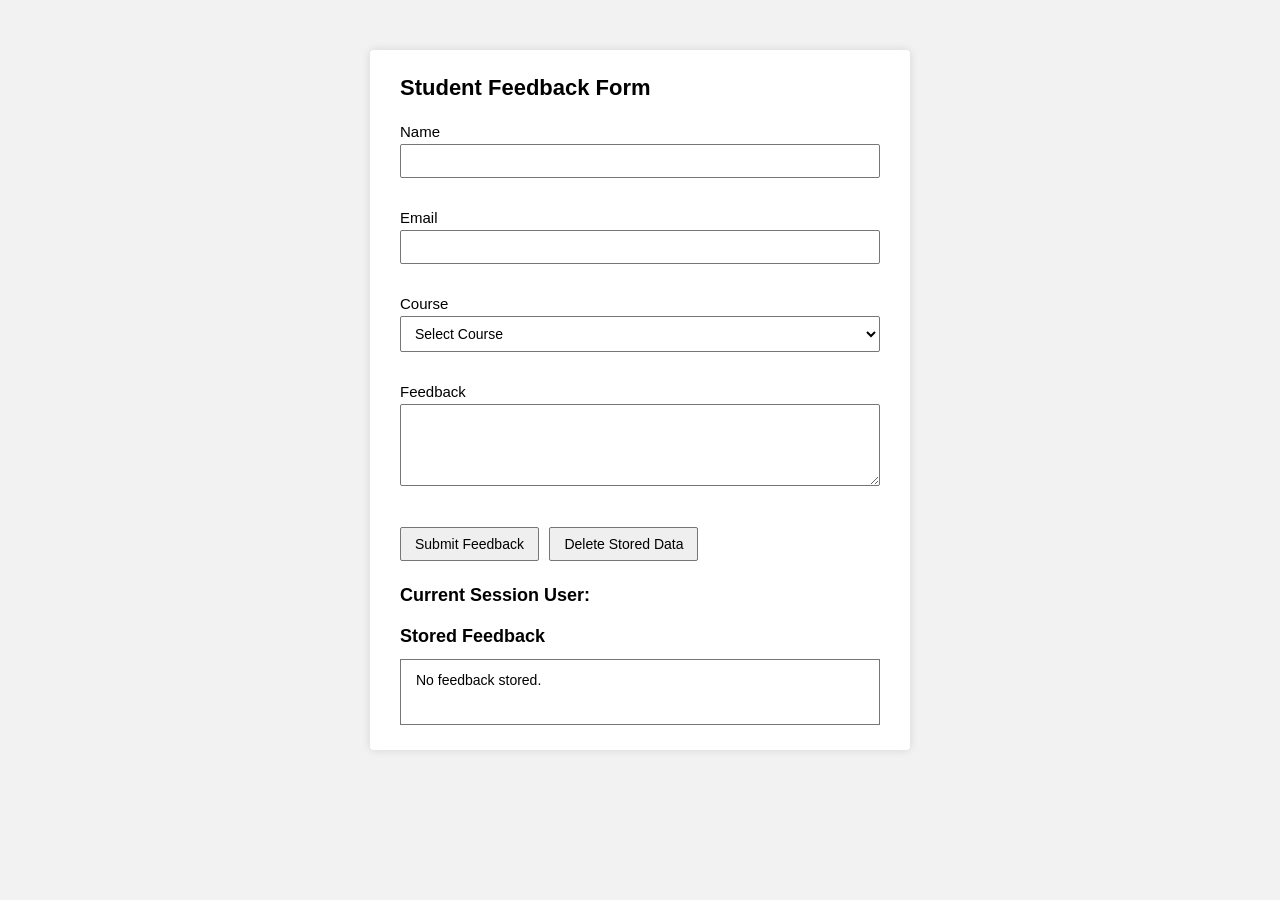
<file: assignment 3/index.html>
<!DOCTYPE html>
<html lang="en">
<head>
    <meta charset="UTF-8">
    <meta name="viewport" content="width=device-width, initial-scale=1.0">
    <title>Student Feedback Form</title>
    <link rel="stylesheet" href="style.css">
</head>
<body>

    <div class="container">
        <h2>Student Feedback Form</h2>

        <form id="feedbackForm" novalidate>
            <div class="form-group">
                <label for="name">Name</label>
                <input type="text" id="name" placeholder="">
                <div class="error" id="nameError"></div>
            </div>

            <div class="form-group">
                <label for="email">Email</label>
                <input type="email" id="email" placeholder="">
                <div class="error" id="emailError"></div>
            </div>

            <div class="form-group">
                <label for="course">Course</label>
                <select id="course">
                    <option value="">Select Course</option>
                    <option value="Computer Science">Computer Science</option>
                    <option value="Information Technology">Information Technology</option>
                    <option value="Electronics">Electronics</option>
                    <option value="Mechanical Engineering">Mechanical Engineering</option>
                    <option value="Civil Engineering">Civil Engineering</option>
                </select>
                <div class="error" id="courseError"></div>
            </div>

            <div class="form-group">
                <label for="feedback">Feedback</label>
                <textarea id="feedback" rows="4"></textarea>
                <div class="error" id="feedbackError"></div>
            </div>

            <div class="btn-group">
                <button type="submit" id="submitBtn">Submit Feedback</button>
                <button type="button" id="deleteBtn">Delete Stored Data</button>
            </div>
        </form>

        <h3 id="sessionUserDisplay">Current Session User: </h3>

        <h3>Stored Feedback</h3>

        <div id="output">No feedback stored.</div>
    </div>

    <script src="script.js"></script>
</body>
</html>
</file>
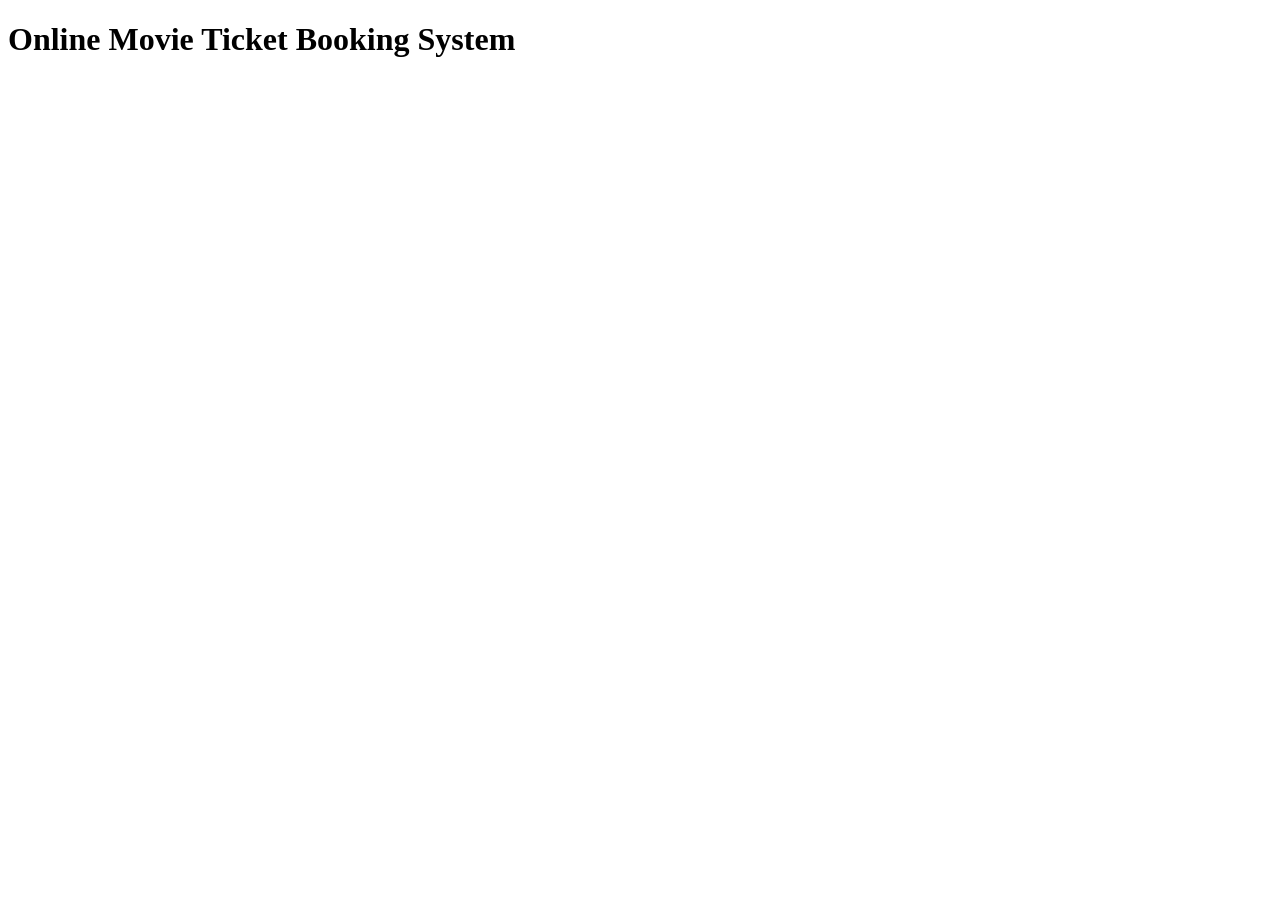
<file: assignment 4/index.html>
<!DOCTYPE html>
<html>

<head>
    <title>Online Movie Ticket Booking</title>
</head>

<body>

    <h1>Online Movie Ticket Booking System</h1>

    <script>

        console.log("Starting Movie Ticket Booking...");


        let booking = new Promise(function(resolve, reject) {

            setTimeout(function() {

                let seatsAvailable = true;

                if (seatsAvailable) {

                    resolve("1. Seats Available");

                } else {

                    reject("No Seats Available");

                }

            }, 2000);

        });


        booking
            .then(function(message) {

                console.log(message);
                return "2. Payment Processed Successfully";

            })
            .then(function(message) {

                console.log(message);

                return "3. Movie Booking Confirmed";

            })
            .then(function(message) {

                console.log(message);

                return "4. Movie Ticket Generated";

            })
            .then(function(message) {

                console.log(message);

                console.log("Movie Booking Completed Successfully!");

            })
            .catch(function(error) {

                console.log("Booking Error:", error);

            });

    </script>

</body>

</html>
</file>
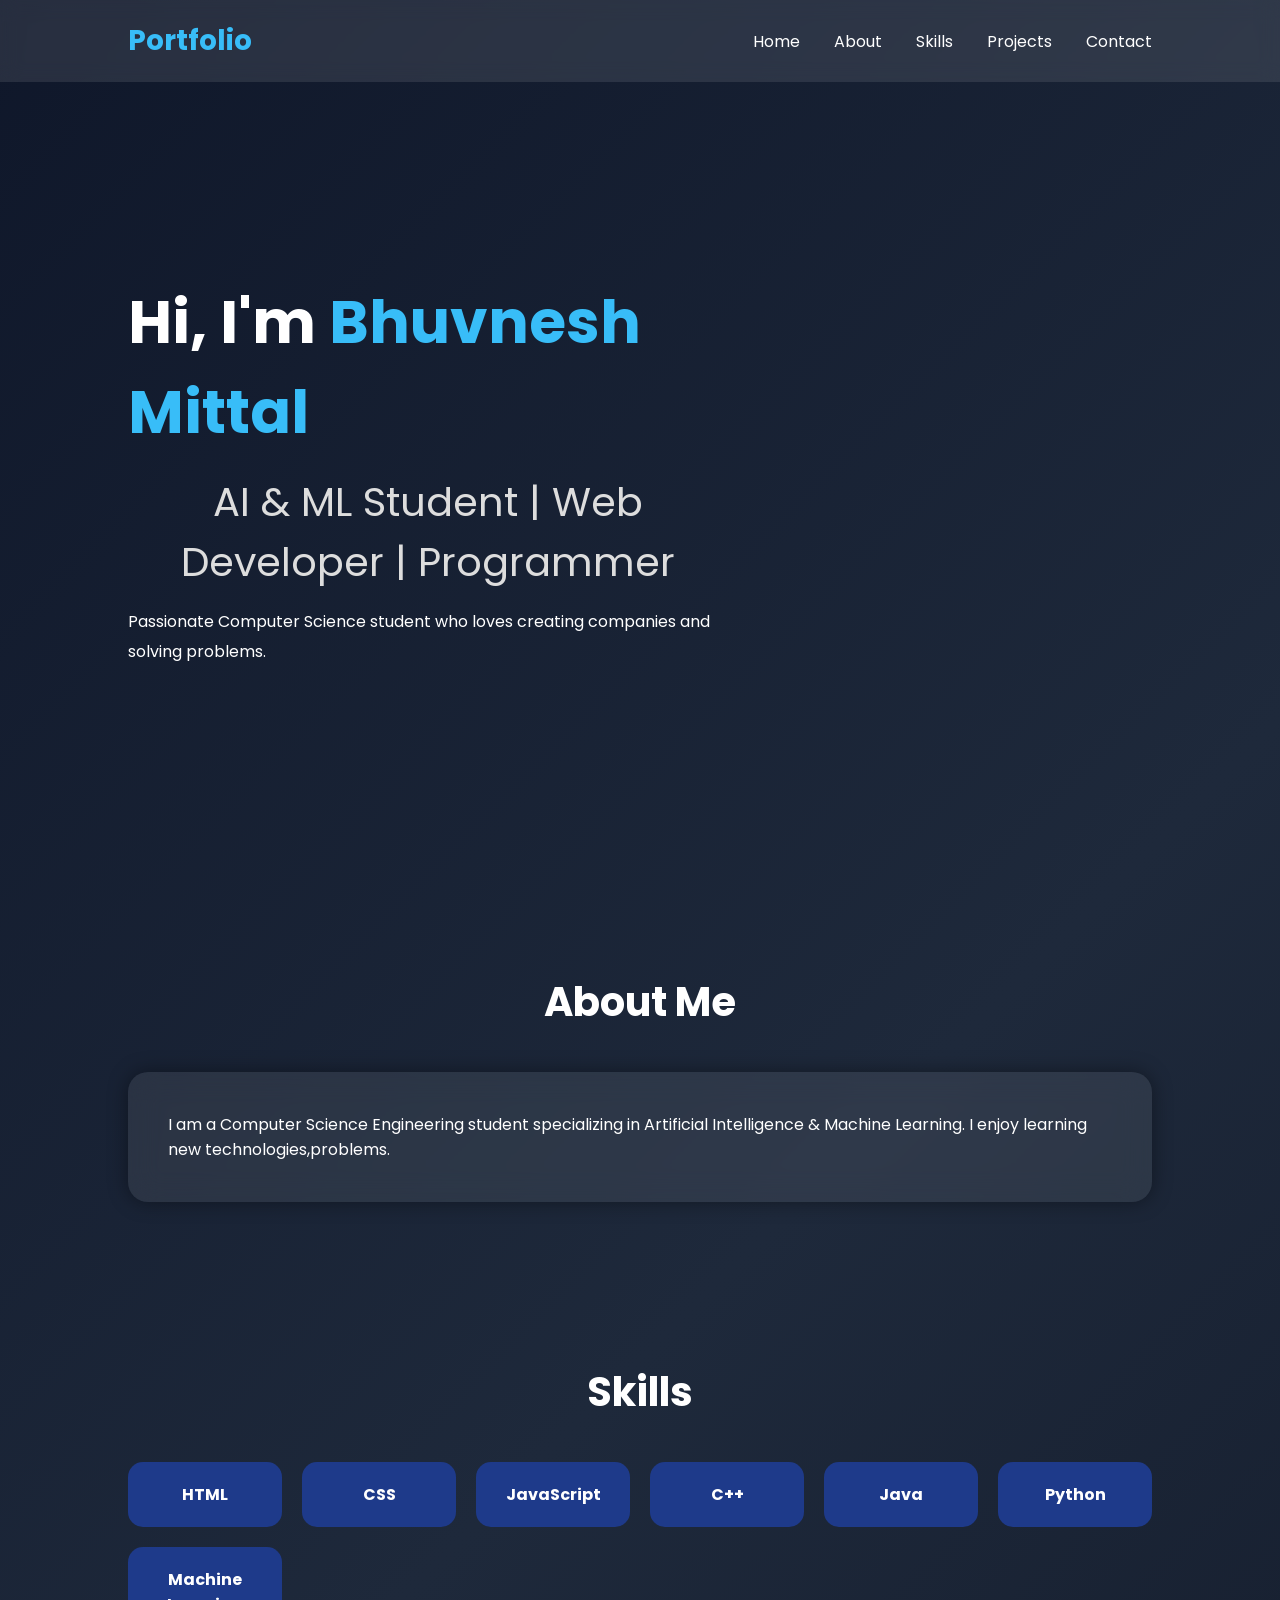
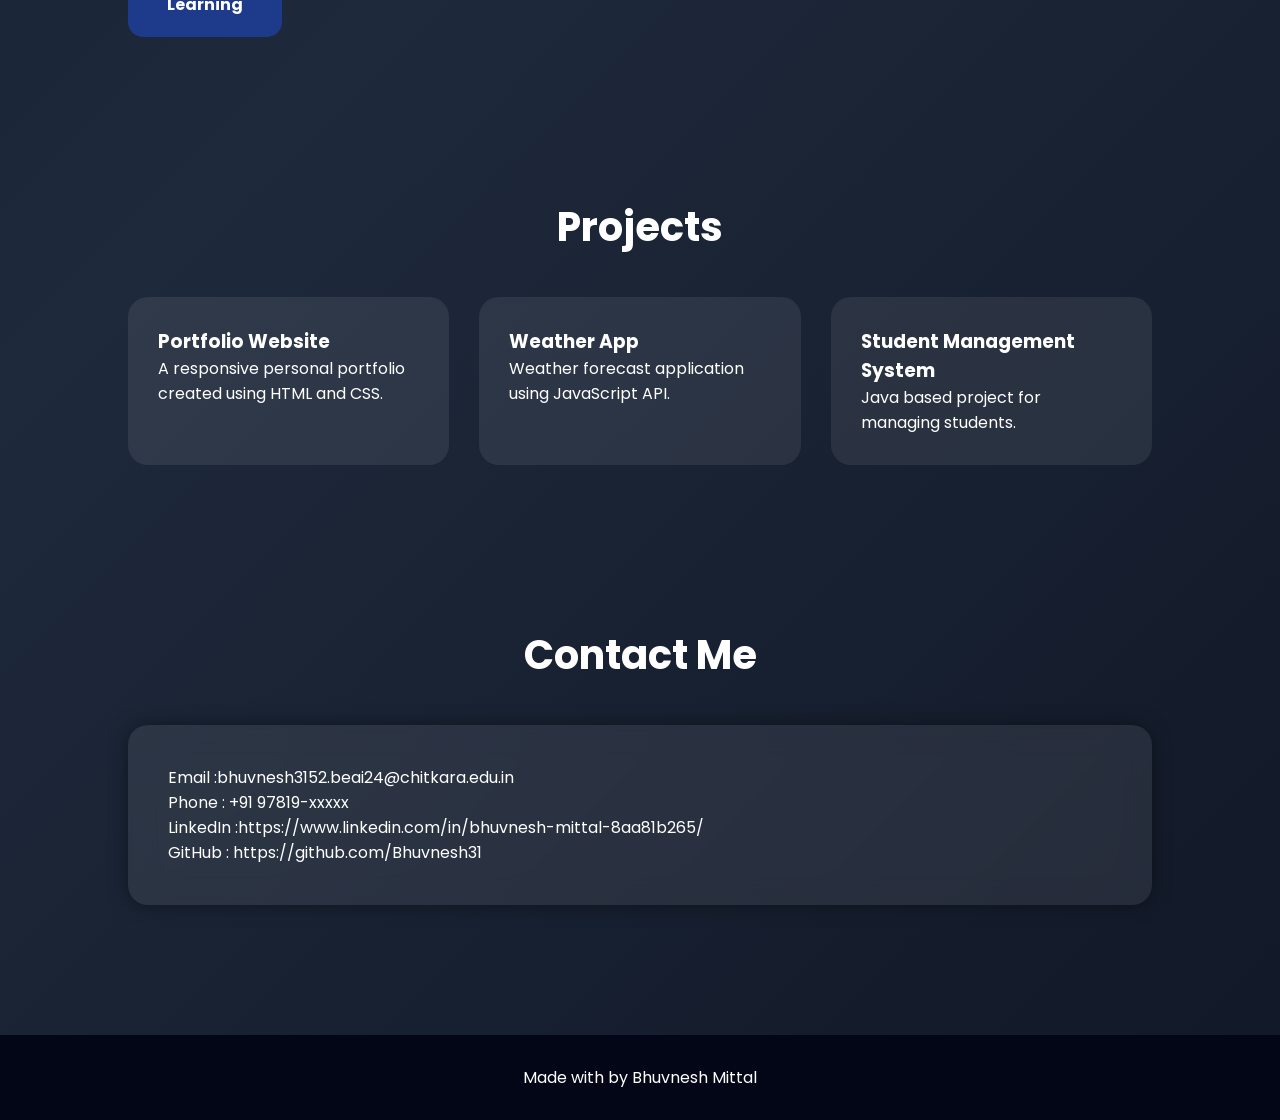
<file: Fortfolio/index.html>
<!DOCTYPE html>
<html lang="en">
<head>
<meta charset="UTF-8">
<meta name="viewport" content="width=device-width, initial-scale=1.0">
<title>Bhuvnesh Portfolio</title>
<link rel="stylesheet" href="style.css">

<link rel="preconnect" href="https://fonts.googleapis.com">
<link href="https://fonts.googleapis.com/css2?family=Poppins:wght@300;400;500;600;700&display=swap" rel="stylesheet">

</head>
<body>

<header>

<div class="logo">
Portfolio
</div>

<nav>

<a href="#">Home</a>
<a href="#about">About</a>
<a href="#skills">Skills</a>
<a href="#projects">Projects</a>
<a href="#contact">Contact</a>

</nav>

</header>


<section class="hero">

<div class="hero-text">

<h1>Hi, I'm <span>Bhuvnesh Mittal</span></h1>

<h2>AI & ML Student | Web Developer | Programmer</h2>

<p>
Passionate Computer Science student who loves creating
companies and solving problems.
</p>

<!-- <a href="#" class="btn">Download Resume</a> -->

</div>

<!-- <div class="hero-image"> -->

<!-- <img src="profile.png"> -->

</div>

</section>


<section id="about">

<h2>About Me</h2>

<div class="card">

<p>
I am a Computer Science Engineering student specializing
in Artificial Intelligence & Machine Learning.

I enjoy learning new technologies,problems.
</p>

</div>

</section>


<section id="skills">

<h2>Skills</h2>

<div class="skill-box">

<div class="skill">HTML</div>
<div class="skill">CSS</div>
<div class="skill">JavaScript</div>
<div class="skill">C++</div>
<div class="skill">Java</div>
<div class="skill">Python</div>
<div class="skill">Machine Learning</div>

</div>

</section>


<section id="projects">

<h2>Projects</h2>

<div class="project-container">

<div class="project">

<h3>Portfolio Website</h3>

<p>
A responsive personal portfolio created using HTML and CSS.
</p>

</div>

<div class="project">

<h3>Weather App</h3>

<p>
Weather forecast application using JavaScript API.
</p>

</div>

<div class="project">

<h3>Student Management System</h3>

<p>
Java based project for managing students.
</p>

</div>

</div>

</section>



<section id="contact">

<h2>Contact Me</h2>

<div class="card">

<p>Email :bhuvnesh3152.beai24@chitkara.edu.in</p>

<p>Phone : +91 97819-xxxxx</p>

<p>LinkedIn :https://www.linkedin.com/in/bhuvnesh-mittal-8aa81b265/</p>

<p>GitHub : https://github.com/Bhuvnesh31</p>

</div>

</section>


<footer>

Made with by Bhuvnesh Mittal

</footer>

</body>
</html>
</file>
<file: assignment 3/style.css>
body {
    font-family: Arial, sans-serif;
    background-color: #f2f2f2;
    margin: 0;
    padding: 20px;
}

.container {
    width: 480px;
    margin: 30px auto;
    background: #ffffff;
    padding: 25px 30px;
    border-radius: 4px;
    box-shadow: 0px 0px 10px rgba(0, 0, 0, 0.12);
}

h2 {
    font-size: 22px;
    margin-top: 0;
    margin-bottom: 22px;
    color: #000000;
    font-weight: bold;
}

.form-group {
    margin-bottom: 12px;
}

label {
    display: block;
    font-size: 15px;
    font-weight: normal;
    margin-bottom: 4px;
    color: #000000;
}

input[type="text"],
input[type="email"],
select,
textarea {
    width: 100%;
    padding: 8px 10px;
    box-sizing: border-box;
    border: 1px solid #767676;
    border-radius: 2px;
    font-size: 14px;
    font-family: Arial, sans-serif;
}

select {
    cursor: pointer;
    background-color: #ffffff;
}

textarea {
    resize: vertical;
}

.error {
    color: #ff0000;
    font-size: 13px;
    margin-top: 3px;
    min-height: 16px;
}

.btn-group {
    margin-top: 18px;
    margin-bottom: 24px;
}

button {
    padding: 8px 14px;
    font-size: 14px;
    background: #efefef;
    border: 1px solid #767676;
    border-radius: 2px;
    cursor: pointer;
    margin-right: 6px;
    color: #000000;
}

button:hover {
    background: #e5e5e5;
}

h3 {
    font-size: 18px;
    margin-top: 20px;
    margin-bottom: 12px;
    color: #000000;
    font-weight: bold;
}

#sessionUserDisplay {
    font-size: 18px;
    margin-bottom: 16px;
}

#output {
    border: 1px solid #767676;
    padding: 12px 15px;
    min-height: 40px;
    font-size: 14px;
    background: #ffffff;
    white-space: pre-line;
    color: #000000;
}
</file>
<file: Fortfolio/style.css>
*{
margin:0;
padding:0;
box-sizing:border-box;
font-family:Poppins,sans-serif;
scroll-behavior:smooth;
}

body{
background:linear-gradient(135deg,#0f172a,#1e293b,#111827);
color:white;
}

header{

display:flex;
justify-content:space-between;
align-items:center;

padding:20px 10%;

position:sticky;
top:0;

background:rgba(255,255,255,.1);
backdrop-filter:blur(10px);

}

.logo{

font-size:28px;
font-weight:bold;
color:#38bdf8;

}

nav a{

color:white;
text-decoration:none;
margin-left:30px;
transition:.4s;

}

nav a:hover{

color:#38bdf8;

}

.hero{

display:flex;
justify-content:space-between;
align-items:center;

padding:80px 10%;
min-height:90vh;

}

.hero-text{

max-width:600px;

}

.hero-text h1{

font-size:60px;

}

.hero-text span{

color:#38bdf8;

}

.hero-text h2{

margin:15px 0;
font-weight:400;
color:#ddd;

}

.hero-text p{

line-height:30px;
margin-bottom:30px;

}

.btn{

background:#38bdf8;

padding:15px 35px;

color:white;
text-decoration:none;
border-radius:30px;

transition:.5s;

}

.btn:hover{

background:#0284c7;
transform:scale(1.05);

}

.hero-image img{

width:350px;
border-radius:50%;
border:8px solid #38bdf8;

box-shadow:0 0 40px #38bdf8;

}

section{

padding:80px 10%;

}

section h2{

font-size:40px;
margin-bottom:40px;
text-align:center;

}

.card{

background:rgba(255,255,255,.08);

padding:40px;

border-radius:20px;

backdrop-filter:blur(15px);

box-shadow:0 0 20px rgba(0,0,0,.4);

}

.skill-box{

display:grid;

grid-template-columns:repeat(auto-fit,minmax(150px,1fr));

gap:20px;

}

.skill{

background:#1e3a8a;

padding:20px;

text-align:center;

border-radius:15px;

transition:.4s;

font-weight:bold;

}

.skill:hover{

transform:translateY(-10px);

background:#38bdf8;

}

.project-container{

display:grid;

grid-template-columns:repeat(auto-fit,minmax(300px,1fr));

gap:30px;

}

.project{

background:rgba(255,255,255,.08);

padding:30px;

border-radius:20px;

transition:.5s;

}

.project:hover{

transform:translateY(-15px);

box-shadow:0 0 25px #38bdf8;

}

footer{

padding:30px;

text-align:center;

background:#020617;

margin-top:50px;

}

@media(max-width:900px){

.hero{

flex-direction:column-reverse;
text-align:center;

}

.hero-image img{

width:250px;
margin-bottom:40px;

}

.hero-text h1{

font-size:40px;

}

nav{

display:none;

}

}
</file>
